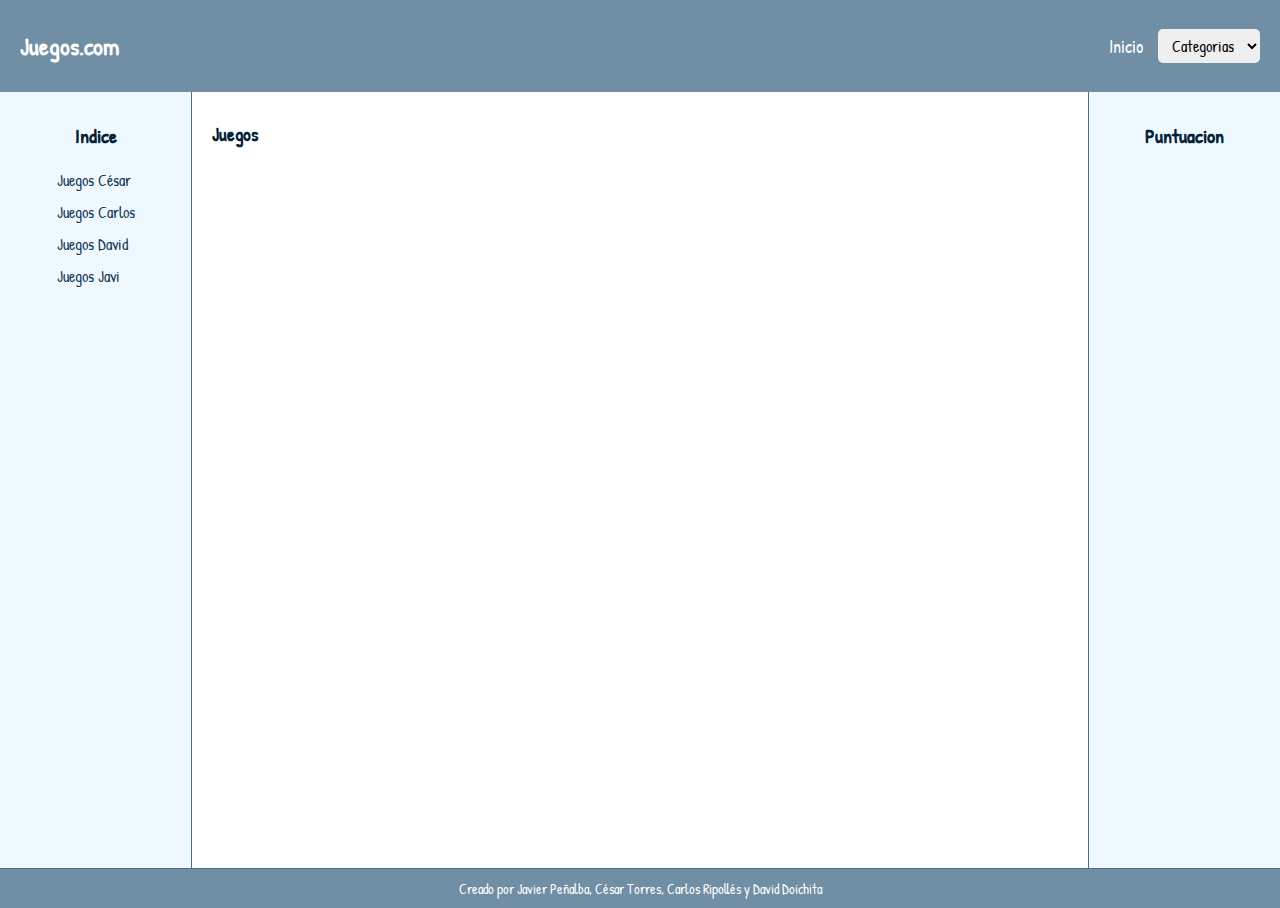
<file: index.html>
<!DOCTYPE html>
<html lang="en">

<head>
    <meta charset="UTF-8">
    <meta name="viewport" content="width=device-width, initial-scale=1.0">
    <title>Inicio</title>
    <link rel="preconnect" href="https://fonts.googleapis.com">
    <link rel="preconnect" href="https://fonts.gstatic.com" crossorigin>
    <link href="https://fonts.googleapis.com/css2?family=Patrick+Hand&display=swap" rel="stylesheet">
    <link rel="stylesheet" href="css/style.css">
</head>

<body>
    <header>
        <!-- Logo -->
        <h2>Juegos.com</h2>

        <!-- Navegacion -->
        <nav>
            <a href="#">Inicio</a>
            <select name="categorias" id="categorias">
                <option value="-1">Categorias</option>
            </select>
        </nav>
    </header>
    <main>
        <!-- Indice de la pagina -->
        <aside id="index">
            <div class="title">
                <h3>Indice</h3>
            </div>
            <div class="control">
                <ul>
                    <li>
                        <a href="juegosCesar.html">Juegos César</a>
                    </li>
                    <li>
                        <a href="juegosCarlos.html">Juegos Carlos</a>
                    </li>
                    <li>
                        <a href="juegosDavid.html">Juegos David</a>
                    </li>
                    <li>
                        <a href="juegosJavi01.html">Juegos Javi</a>
                    </li>
                </ul>
            </div>
        </aside>

        <!-- Seccion de los juegos -->
        <section id="games">
            <div class="title">
                <h3>Juegos</h3>
            </div>
            <!-- Zona de los juegos -->
            <div id="games-container">

            </div>
        </section>

        <!-- Puntuacion -->
        <aside id="score">
            <div class="title">
                <h3>Puntuacion</h3>
            </div>
            <div class="control">
                <ul>
                    
                </ul>
            </div>
        </aside>
    </main>
    <footer>
        <h4>Creado por Javier Peñalba, César Torres, Carlos Ripollés y David Doichita</h4>
    </footer>
</body>

</html>
</file>
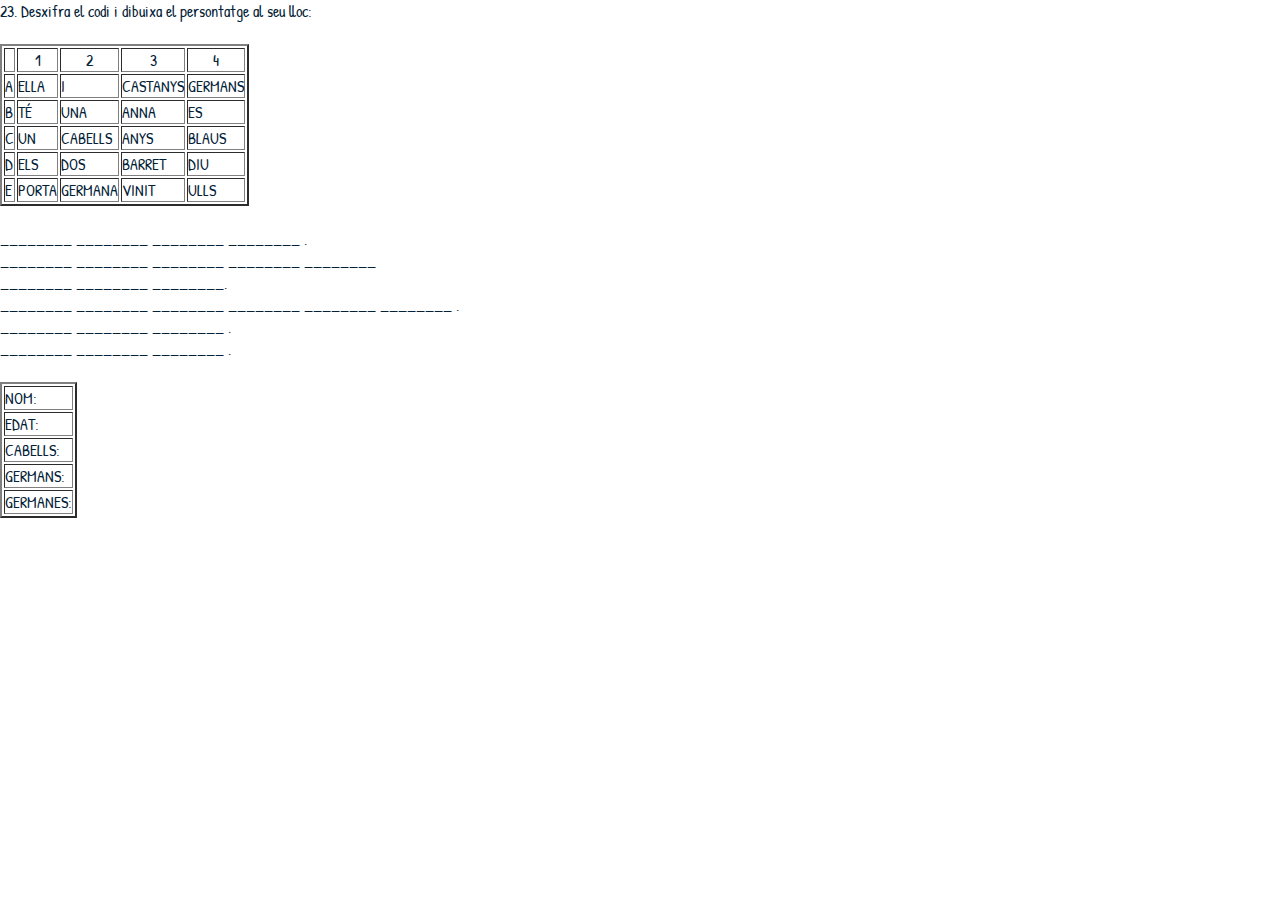
<file: carlosJuegos.html>
<!DOCTYPE html>
<html lang="en">

<head>
    <meta charset="UTF-8">
    <meta name="viewport" content="width=device-width, initial-scale=1.0">
    <link rel="preconnect" href="https://fonts.googleapis.com">
    <link rel="preconnect" href="https://fonts.gstatic.com" crossorigin>
    <link href="https://fonts.googleapis.com/css2?family=Patrick+Hand&display=swap" rel="stylesheet">
    <link rel="stylesheet" href="css/style.css">
</head>

<body>
    <p>23. Desxifra el codi i dibuixa el persontatge al seu lloc:</p>

    <br>
    <table border="2">
        <thead>
            <tr>
                <th></th>
                <th>1</th>
                <th>2</th>
                <th>3</th>
                <th>4</th>
            </tr>
        </thead>
        <thbody>
            <tr>
                <td>A</td>
                <td>ELLA</td>
                <td>I</td>
                <td>CASTANYS</td>
                <td>GERMANS</td>
            </tr>
            <tr>
                <td>B</td>
                <td>TÉ</td>
                <td>UNA</td>
                <td>ANNA</td>
                <td>ES</td>
            </tr>
            <tr>
                <td>C</td>
                <td>UN</td>
                <td>CABELLS</td>
                <td>ANYS</td>
                <td>BLAUS</td>
            </tr>
            <tr>
                <td>D</td>
                <td>ELS</td>
                <td>DOS</td>
                <td>BARRET</td>
                <td>DIU</td>
            </tr>
            <tr>
                <td>E</td>
                <td>PORTA</td>
                <td>GERMANA</td>
                <td>VINIT</td>
                <td>ULLS</td>
            </tr>
        </thbody>
    </table>

    <br>
    <ul>
        <li>________ ________ ________ ________ .</li>

        <li>________ ________ ________ ________ ________ <br>
            ________ ________ ________.</li>
            
        <li>________ ________ ________ ________ ________ ________ .</li>

        <li>________ ________ ________ .</li>

        <li>________ ________ ________ .</li>
    </ul>

    <br>

    <table border="2">
        <thbody>
            <tr>
                <td>NOM:</td>
            </tr>
            <tr>
                <td>EDAT:</td>
            </tr>
            <tr>
                <td>CABELLS:</td>
            </tr>
            <tr>
                <td>GERMANS:</td>
            </tr>
            <tr>
                <td>GERMANES:</td>
            </tr>
        </thbody>
    </table>
</body>
</html>
</file>
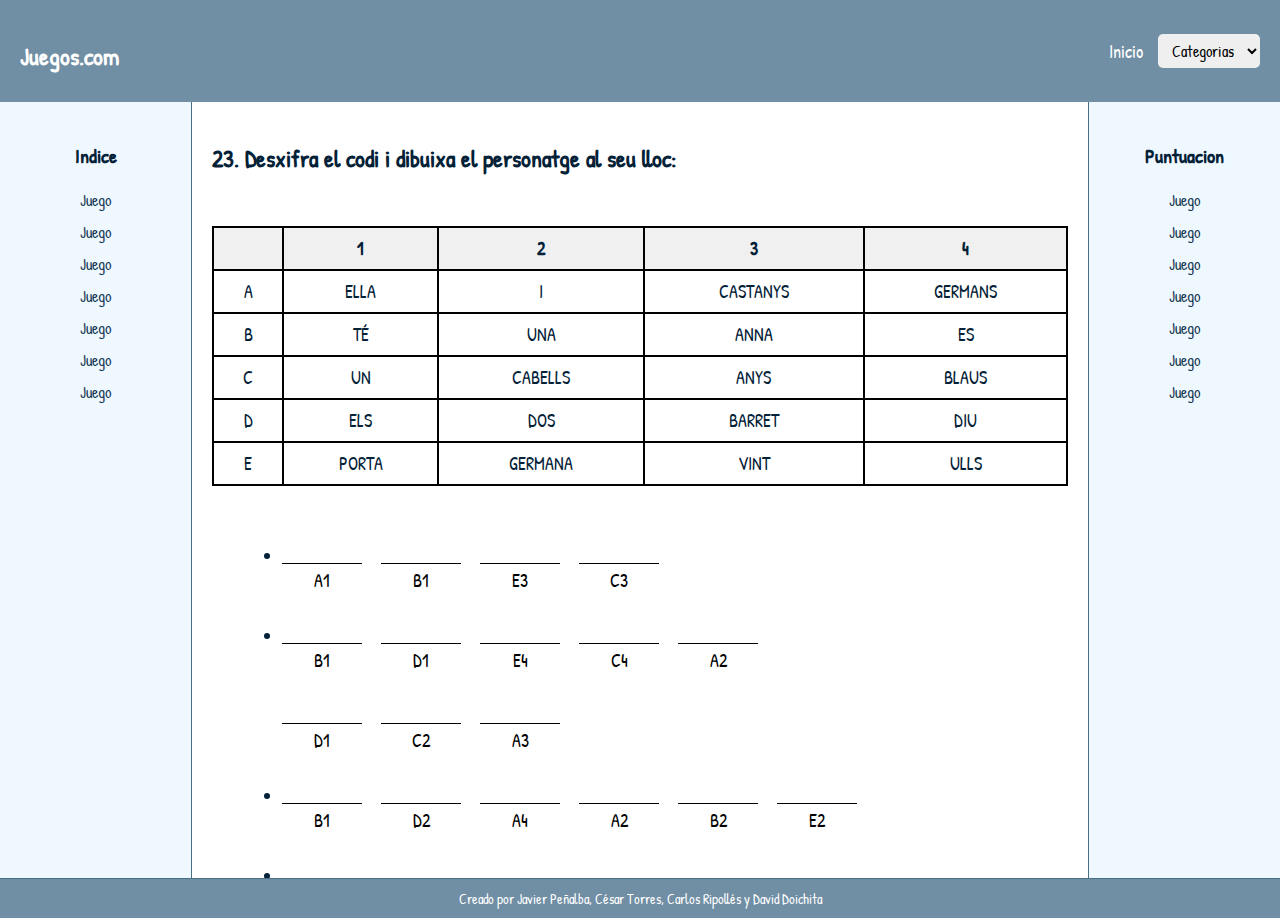
<file: juegosCarlos.html>
<!DOCTYPE html>
<html lang="en">

<head>
    <meta charset="UTF-8">
    <meta name="viewport" content="width=device-width, initial-scale=1.0">
    <title>Inicio</title>
    <link rel="preconnect" href="https://fonts.googleapis.com">
    <link rel="preconnect" href="https://fonts.gstatic.com" crossorigin>
    <link href="https://fonts.googleapis.com/css2?family=Patrick+Hand&display=swap" rel="stylesheet">
    <link rel="stylesheet" href="css/style.css">
    <link rel="stylesheet" href="css/styleCarlos.css">
</head>

<body>
    <header>
         <!-- Logo -->
         <h2>Juegos.com</h2>

         <!-- Navegacion -->
         <nav>
             <a href="#">Inicio</a>
             <select name="categorias" id="categorias">
                 <option value="-1">Categorias</option>
             </select>
         </nav>
     </header>
     <main>
         <!-- Indice de la pagina -->
         <aside id="index">
             <div class="title">
                 <h3>Indice</h3>
             </div>
             <div class="control">
                 <ul>
                     <li><a href="#">Juego </a></li>
                     <li><a href="#">Juego </a></li>
                     <li><a href="#">Juego </a></li>
                     <li><a href="#">Juego </a></li>
                     <li><a href="#">Juego </a></li>
                     <li><a href="#">Juego </a></li>
                     <li><a href="#">Juego </a></li>
                 </ul>
             </div>
         </aside>

        <!-- Seccion de los juegos -->
        <section id="games">
            <h2>23. Desxifra el codi i dibuixa el personatge al seu lloc:</h2>

            <br>
            
            <table class="tabla">
                <thead>
                    <tr>
                        <th></th>
                        <th>1</th>
                        <th>2</th>
                        <th>3</th>
                        <th>4</th>
                    </tr>
                </thead>
                <tbody>
                    <tr>
                        <td>A</td>
                        <td>ELLA</td>
                        <td>I</td>
                        <td>CASTANYS</td>
                        <td>GERMANS</td>
                    </tr>
                    <tr>
                        <td>B</td>
                        <td>TÉ</td>
                        <td>UNA</td>
                        <td>ANNA</td>
                        <td>ES</td>
                    </tr>
                    <tr>
                        <td>C</td>
                        <td>UN</td>
                        <td>CABELLS</td>
                        <td>ANYS</td>
                        <td>BLAUS</td>
                    </tr>
                    <tr>
                        <td>D</td>
                        <td>ELS</td>
                        <td>DOS</td>
                        <td>BARRET</td>
                        <td>DIU</td>
                    </tr>
                    <tr>
                        <td>E</td>
                        <td>PORTA</td>
                        <td>GERMANA</td>
                        <td>VINT</td>
                        <td>ULLS</td>
                    </tr>
                </tbody>
            </table>

            <br>

            <ul class="lineasCodigo">
                <li>
                    <div class="grupoLinea">
                        <input type="text" maxlength="8" class="inputLinea">
                        <span class="etiqueta">A1</span>
                    </div>
                    <div class="grupoLinea">
                        <input type="text" maxlength="8" class="inputLinea">
                        <span class="etiqueta">B1</span>
                    </div>
                    <div class="grupoLinea">
                        <input type="text" maxlength="8" class="inputLinea">
                        <span class="etiqueta">E3</span>
                    </div>
                    <div class="grupoLinea">
                        <input type="text" maxlength="8" class="inputLinea">
                        <span class="etiqueta">C3</span>
                    </div>
                </li>
                <li>
                    <div class="grupoLinea">
                        <input type="text" maxlength="8" class="inputLinea">
                        <span class="etiqueta">B1</span>
                    </div>
                    <div class="grupoLinea">
                        <input type="text" maxlength="8" class="inputLinea">
                        <span class="etiqueta">D1</span>
                    </div>
                    <div class="grupoLinea">
                        <input type="text" maxlength="8" class="inputLinea">
                        <span class="etiqueta">E4</span>
                    </div>
                    <div class="grupoLinea">
                        <input type="text" maxlength="8" class="inputLinea">
                        <span class="etiqueta">C4</span>
                    </div>
                    <div class="grupoLinea">
                        <input type="text" maxlength="8" class="inputLinea">
                        <span class="etiqueta">A2</span>
                    </div>
                    <br>
                    <div class="grupoLinea">
                        <input type="text" maxlength="8" class="inputLinea">
                        <span class="etiqueta">D1</span>
                    </div>
                    <div class="grupoLinea">
                        <input type="text" maxlength="8" class="inputLinea">
                        <span class="etiqueta">C2</span>
                    </div>
                    <div class="grupoLinea">
                        <input type="text" maxlength="8" class="inputLinea">
                        <span class="etiqueta">A3</span>
                    </div>
                </li>
                <li>
                    <div class="grupoLinea">
                        <input type="text" maxlength="8" class="inputLinea">
                        <span class="etiqueta">B1</span>
                    </div>
                    <div class="grupoLinea">
                        <input type="text" maxlength="8" class="inputLinea">
                        <span class="etiqueta">D2</span>
                    </div>
                    <div class="grupoLinea">
                        <input type="text" maxlength="8" class="inputLinea">
                        <span class="etiqueta">A4</span>
                    </div>
                    <div class="grupoLinea">
                        <input type="text" maxlength="8" class="inputLinea">
                        <span class="etiqueta">A2</span>
                    </div>
                    <div class="grupoLinea">
                        <input type="text" maxlength="8" class="inputLinea">
                        <span class="etiqueta">B2</span>
                    </div>
                    <div class="grupoLinea">
                        <input type="text" maxlength="8" class="inputLinea">
                        <span class="etiqueta">E2</span>
                    </div>
                </li>
                <li>
                    <div class="grupoLinea">
                        <input type="text" maxlength="8" class="inputLinea">
                        <span class="etiqueta">E1</span>
                    </div>
                    <div class="grupoLinea">
                        <input type="text" maxlength="8" class="inputLinea">
                        <span class="etiqueta">C1</span>
                    </div>
                    <div class="grupoLinea">
                        <input type="text" maxlength="8" class="inputLinea">
                        <span class="etiqueta">D3</span>
                    </div>
                </li>
                <li>
                    <div class="grupoLinea">
                        <input type="text" maxlength="8" class="inputLinea">
                        <span class="etiqueta">B4</span>
                    </div>
                    <div class="grupoLinea">
                        <input type="text" maxlength="8" class="inputLinea">
                        <span class="etiqueta">D4</span>
                    </div>
                    <div class="grupoLinea">
                        <input type="text" maxlength="8" class="inputLinea">
                        <span class="etiqueta">B3</span>
                    </div>
                </li>
            </ul>

            <br>
            
            <div class="caja">
                <table class="infoTabla">
                    <tbody>
                        <tr>
                            <td class="etiqueta2">NOM:</td>
                            <td><input type="text" maxlength="8" class="linea"></input></td>
                        </tr>
                        <tr>
                            <td class="etiqueta2">EDAT:</td>
                            <td><input type="text" maxlength="8" class="linea"></input></td>
                        </tr>
                        <tr>
                            <td class="etiqueta2">CABELLS:</td>
                            <td><input type="text" maxlength="8" class="linea"></input></td>
                        </tr>
                        <tr>
                            <td class="etiqueta2">GERMANS:</td>
                            <td><input type="text" maxlength="8" class="linea"></input></td>
                        </tr>
                        <tr>
                            <td class="etiqueta2">GERMANES:</td>
                            <td><input type="text" maxlength="8" class="linea"></input></td>
                        </tr>
                    </tbody>
                </table>
            </div>

            <br>
            <br>
            
            <h2>24. Observa:</h2>

            <br>

            <div class="imagenesAnimales">
                <div>
                    <img src="imgs/hamster.png" alt="Hàmster">
                    <p>Hàmster</p>
                </div>
                <div>
                    <img src="imgs/perro.png" alt="Gos">
                    <p>Gos</p>
                </div>
                <div>
                    <img src="imgs/conejo.png" alt="Conill">
                    <p>Conill</p>
                </div>
                <div>
                    <img src="imgs/gato.png" alt="Gat">
                    <p>Gat</p>
                </div>
                <div>
                    <img src="imgs/canario.png" alt="Canari">
                    <p>Canari</p>
                </div>
                <div>
                    <img src="imgs/tortuga.png" alt="Tortuga">
                    <p>Tortuga</p>
                </div>
                <div>
                    <img src="imgs/pez2.png" alt="Peix">
                    <p>Peix</p>
                </div>
                <div>
                    <img src="imgs/serpiente.png" alt="Serp">
                    <p>Serp</p>
                </div>
            </div>

            <br>
            
            <h2>25. Llegeix el que han contestat la Marta i en Miquel a la pregunta: “Quines mascotes tens?”</h2>
            
            <br>
            
            <div class="contenedorDialogo">
                <div class="dialogoCarta">
                    <h3>MIQUEL</h3>
                    <p>Tinc dos canaris, tres peixos, una tortuga.</p>
                </div>
                <div class="dialogoCarta">
                    <h3>MARTA</h3>
                    <p>Tinc un gos, un conill, dos hàmsters i dos peixos.</p>
                </div>
            </div>

            <br>
            
            <h2>Ara completa la taula:</h2>

            <br>

            <table class="tabla2">
                <thead>
                    <tr>
                        <th></th>
                        <th colspan="2">MIQUEL</th>
                        <th colspan="2">MARTA</th>
                    </tr>
                    <tr>
                        <th>Animals</th>
                        <th>Sí o No?</th>
                        <th>Quantitat</th>
                        <th>Sí o No?</th>
                        <th>Quantitat</th>
                    </tr>
                </thead>
                <tbody>
                    <tr>
                        <td>CANARI</td>
                        <td><input type="text" value="Sí" readonly class="inputLinea2"></td>
                        <td><input type="number" value="2" readonly class="inputLinea2"></td>
                        <td><input type="text" value="No" readonly class="inputLinea2"></td>
                        <td><input type="number" class="inputLinea2" min="0" max="9"></td>
                    </tr>
                    <tr>
                        <td>PEIX</td>
                        <td><input type="text" maxlength="2" class="inputLinea2"></td>
                        <td><input type="number" class="inputLinea2" min="0" max="9"></td>
                        <td><input type="text" maxlength="2" class="inputLinea2"></td>
                        <td><input type="number" class="inputLinea2" min="0" max="9"></td>
                    </tr>
                    <tr>
                        <td>HÀMSTER</td>
                        <td><input type="text" maxlength="2" class="inputLinea2"></td>
                        <td><input type="number" class="inputLinea2" min="0" max="9"></td>
                        <td><input type="text" maxlength="2" class="inputLinea2"></td>
                        <td><input type="number" class="inputLinea2" min="0" max="9"></td>
                    </tr>
                    <tr>
                        <td>TORTUGA</td>
                        <td><input type="text" maxlength="2" class="inputLinea2"></td>
                        <td><input type="number" class="inputLinea2" min="0" max="9"></td>
                        <td><input type="text" maxlength="2" class="inputLinea2"></td>
                        <td><input type="number" class="inputLinea2" min="0" max="9"></td>
                    </tr>
                    <tr>
                        <td>GOS</td>
                        <td><input type="text" maxlength="2" class="inputLinea2"></td>
                        <td><input type="number" class="inputLinea2" min="0" max="9"></td>
                        <td><input type="text" maxlength="2" class="inputLinea2"></td>
                        <td><input type="number" class="inputLinea2" min="0" max="9"></td>
                    </tr>
                    <tr>
                        <td>GAT</td>
                        <td><input type="text" maxlength="2" class="inputLinea2"></td>
                        <td><input type="number" class="inputLinea2" min="0" max="9"></td>
                        <td><input type="text" maxlength="2" class="inputLinea2"></td>
                        <td><input type="number" class="inputLinea2" min="0" max="9"></td>
                    </tr>
                    <tr>
                        <td>CONILL</td>
                        <td><input type="text" maxlength="2" class="inputLinea2"></td>
                        <td><input type="number" class="inputLinea2" min="0" max="9"></td>
                        <td><input type="text" maxlength="2" class="inputLinea2"></td>
                        <td><input type="number" class="inputLinea2" min="0" max="9"></td>
                    </tr>
                    <tr>
                        <td>SERP</td>
                        <td><input type="text" maxlength="2" class="inputLinea2"></td>
                        <td><input type="number" class="inputLinea2" min="0" max="9"></td>
                        <td><input type="text" maxlength="2" class="inputLinea2"></td>
                        <td><input type="number" class="inputLinea2" min="0" max="9"></td>
                    </tr>
                </tbody>
            </table>

            <br>
            <br>

            <h2>26. Encercla deu paraules relacionades amb la família i les mascotes:</h2>

            <br>

            <div class="cuadroPalabras">
                <span>ESTOIG</span>
                <span>VERD</span>
                <span>COSINA</span>
                <span>TISORES</span>
                <span>TAULA</span>
                <span>HÀMSTER</span>
                <span>LLAPIS</span>
                <span>COSÍ</span>
                <span>PARE</span>
                <span>GERMANA</span>
                <span>TIA</span>
                <span>BLANC</span>
                <span>CADIRA</span>
                <span>MARE</span>
                <span>LLIBRE</span>
                <span>PAPERERA</span>
                <span>GOS</span>
                <span>VERMELL</span>
                <span>GAT</span>
                <span>ONCLE</span>
            </div>
            
            <br>
            <br>

            <h2>27. Ordena aquestes paraules i forma frases:</h2>
            <ol class="listaFrases">
                <li>
                    tens? germans Quants 
                    <td><input type="text" class="inputFrase"></td>
                </li>
                <li>
                    germmà una Tinc u germana. un 
                    <td><input type="text" class="inputFrase"></td>
                </li>
                <li>
                    pare meu es Joel. diu El 
                    <td><input type="text" class="inputFrase"></td>
                </li>
                <li>
                    i Tinc gats. tres una tortuga 
                    <td><input type="text" class="inputFrase"></td>
                </li>
                <li>
                    tinc germans. No 
                    <td><input type="text" class="inputFrase"></td>
                </li>
                <li>
                    tres Tinc oncles. ties tres i 
                    <td><input type="text" class="inputFrase"></td>
                </li>
                <li>
                    cosins Quants tens? 
                    <td><input type="text" class="inputFrase"></td>
                </li>
                <li>
                    tinc No germanes. 
                    <td><input type="text" class="inputFrase"></td>
                </li>
            </ol>

            <br>


            <h2>28. Busca el nom de vuit animals a la sopa de lletres:</h2>

            <br>

            <div class="sopaLetras">
                <div class="sopaLetras2">
                    <span>H</span><span>A</span><span>M</span><span>S</span><span>T</span><span>E</span><span>R</span>
                    <span>A</span><span>B</span><span>C</span><span>G</span><span>O</span><span>S</span><span>C</span>
                    <span>P</span><span>I</span><span>R</span><span>A</span><span>R</span><span>C</span><span>A</span>
                    <span>E</span><span>R</span><span>S</span><span>T</span><span>T</span><span>O</span><span>N</span>
                    <span>I</span><span>N</span><span>E</span><span>V</span><span>U</span><span>N</span><span>A</span>
                    <span>X</span><span>S</span><span>R</span><span>D</span><span>G</span><span>I</span><span>R</span>
                    <span>C</span><span>A</span><span>P</span><span>C</span><span>A</span><span>L</span><span>I</span>
                    <span>I</span><span>N</span><span>M</span><span>L</span><span>K</span><span>L</span><span>J</span>
                </div>
                <ul class="listaAnimales">
                    <li><input type="text" placeholder="Animal 1" class="inputAnimal"></li>
                    <li><input type="text" placeholder="Animal 2" class="inputAnimal"></li>
                    <li><input type="text" placeholder="Animal 3" class="inputAnimal"></li>
                    <li><input type="text" placeholder="Animal 4" class="inputAnimal"></li>
                    <li><input type="text" placeholder="Animal 5" class="inputAnimal"></li>
                    <li><input type="text" placeholder="Animal 6" class="inputAnimal"></li>
                    <li><input type="text" placeholder="Animal 7" class="inputAnimal"></li>
                    <li><input type="text" placeholder="Animal 8" class="inputAnimal"></li>
                </ul>
            </div>

            <br>
            <br>

            <h2>29. Escriu una frase amb els animals que surten a l’exercici anterior:</h2>

            <br>
            <br>

            <ul class="listaFrases2">
                <li><input type="text" class="inputFrase2"></li>
                <li><input type="text" class="inputFrase2"></li>
                <li><input type="text" class="inputFrase2"></li>
                <li><input type="text" class="inputFrase2"></li>
                <li><input type="text" class="inputFrase2"></li>
                <li><input type="text" class="inputFrase2"></li>
                <li><input type="text" class="inputFrase2"></li>
                <li><input type="text" class="inputFrase2"></li>
            </ul>

            <br>
            <br>

            <h2>30. Digues quina és la mascota que t’agradaria tenir i per què. Fes-ne un dibuix:</h2>
            
            <br>
            
            <input type="text" class="inputMascota">
            <input type="text" class="inputMascota">
            <input type="text" class="inputMascota">

            <br>
            <br>

            <div class="dibujoCuadro"></div>

            <br>
        </section>
         <!-- Puntuacion -->
         <aside id="score">
            <div class="title">
                <h3>Puntuacion</h3>
            </div>
            <div class="control">
                <ul>
                    <li><a href="#">Juego </a></li>
                    <li><a href="#">Juego </a></li>
                    <li><a href="#">Juego </a></li>
                    <li><a href="#">Juego </a></li>
                    <li><a href="#">Juego </a></li>
                    <li><a href="#">Juego </a></li>
                    <li><a href="#">Juego </a></li>
                </ul>
            </div>
        </aside>
    </main>
    <footer>
        <h4>Creado por Javier Peñalba, César Torres, Carlos Ripollés y David Doichita</h4>
    </footer>
</body>
</html>
</file>
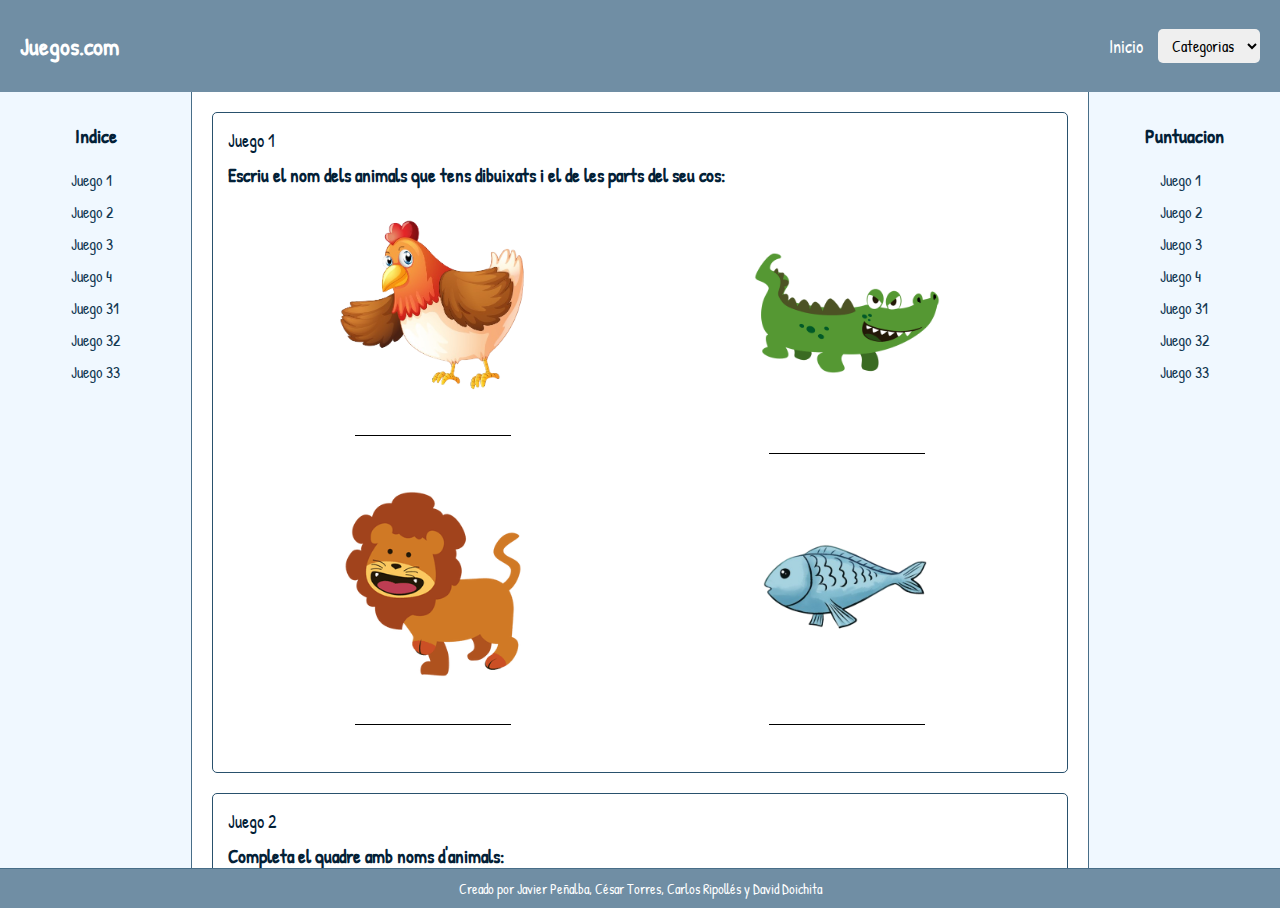
<file: juegosCesar.html>
<!DOCTYPE html>
<html lang="en">

<head>
    <meta charset="UTF-8">
    <meta name="viewport" content="width=device-width, initial-scale=1.0">
    <title>Inicio</title>
    <link rel="preconnect" href="https://fonts.googleapis.com">
    <link rel="preconnect" href="https://fonts.gstatic.com" crossorigin>
    <link href="https://fonts.googleapis.com/css2?family=Patrick+Hand&display=swap" rel="stylesheet">
    <link rel="stylesheet" href="css/style.css">
    <link rel="stylesheet" href="css/styleCesar.css">
</head>

<body>
    <header>
        <!-- Logo -->
        <h2>Juegos.com</h2>

        <!-- Navegacion -->
        <nav>
            <a href="#">Inicio</a>
            <select name="categorias" id="categorias">
                <option value="-1">Categorias</option>
            </select>
        </nav>
    </header>
    <main>
        <!-- Indice de la pagina -->
        <aside id="index">
            <div class="title">
                <h3>Indice</h3>
            </div>
            <div class="control">
                <ul>
                    <li><a href="#game1">Juego 1</a></li>
                    <li><a href="#game2">Juego 2</a></li>
                    <li><a href="#game3">Juego 3</a></li>
                    <li><a href="#game4">Juego 4</a></li>
                    <li><a href="#game31">Juego 31</a></li>
                    <li><a href="#game32">Juego 32</a></li>
                    <li><a href="#game33">Juego 33</a></li>
                </ul>
            </div>
        </aside>

        <!-- Seccion de los juegos -->
        <section id="games">
            <!-- Zona de los juegos -->
            <div id="games-container">
                <!-- Ejercicio 1 -->
                <div id="game1">
                    <h4>Juego 1</h4>
                    <h3>Escriu el nom dels animals que tens dibuixats i el de les parts del seu cos:</h3>
                    <div class="imagenesAnimales">
                        <div>
                            <img src="imgs/gallina.png" alt="Gallina"> <input type="text" id="gallina">
                        </div>
                        <div>
                            <img src="imgs/cocodrilo.png" alt="cocodrilo"> <input type="text" id="cocodrilo">
                        </div>
                        <div>
                            <img src="imgs/leon.png" alt="leon"> <input type="text" id="leon">
                        </div>
                        <div>
                            <img src="imgs/pez.png" alt="pez"> <input type="text" id="pez">
                        </div>
                    </div>
                    <br>
                </div>

                <!-- Ejercicio 2 -->
                <div id="game2">
                    <h4>Juego 2</h4>
                    <h3>Completa el quadre amb noms d'animals:</h3>
                    <table>
                        <thead>
                            <tr>
                                <th>Mamífers</th>
                                <th>Rèptils</th>
                                <th>Peixos</th>
                                <th>Aus</th>
                            </tr>
                        </thead>
                        <tbody>
                            <tr>
                                <td><input type="text" id="mamifers"></td>
                                <td><input type="text" id="reptils"></td>
                                <td><input type="text" id="peixos"></td>
                                <td><input type="text" id="aus"></td>
                            </tr>
                            <tr>
                                <td><input type="text" id="mamifers"></td>
                                <td><input type="text" id="reptils"></td>
                                <td><input type="text" id="peixos"></td>
                                <td><input type="text" id="aus"></td>
                            </tr>
                            <tr>
                                <td><input type="text" id="mamifers"></td>
                                <td><input type="text" id="reptils"></td>
                                <td><input type="text" id="peixos"></td>
                                <td><input type="text" id="aus"></td>
                            </tr>
                            <tr>
                                <td><input type="text" id="mamifers"></td>
                                <td><input type="text" id="reptils"></td>
                                <td><input type="text" id="peixos"></td>
                                <td><input type="text" id="aus"></td>
                            </tr>
                        </tbody>
                    </table>
                    <br>

                </div>

                <!-- Ejercicio 3 -->
                <div id="game3">
                    <h4>Juego 3</h4>
                    <h3>Escolta el teu professor o professora. Posa el número corresponent a cada dibuix:</h3>
                    <div class="imagenesAnimales2">
                        <div>
                            <img src="imgs/conejo.png" alt="Conill">
                            <input type="text">
                        </div>
                        <div>
                            <img src="imgs/tigre.png" alt="Tigre">
                            <input type="text">
                        </div>
                        <div>
                            <img src="imgs/oso.png" alt="Ós">
                            <input type="text">
                        </div>
                    </div>
                    <br>

                </div>

                <!-- Ejercicio 4 -->
                <div id="game4">
                    <h4>Juego 4</h4>
                    <h3>Llegeix el text i contesta les preguntes:</h3>
                    <p>Els goril-les són animals mamifers que vien a la selva africana. No són violents ni ataquen altres animals. Són basicament herbívors; mengen herbes, plantes i fruites.
                        Els goril-les no viuen als arbres perquè són uns animals molt grossos, però el que sí que fan és enfilar-s'hi i saltar de l'un a l'altre. No poden nedar. Tenen el cos cobert de pèl i quan són petits mamen llet de la mare.
                        Poden viure molts anys; alguns arriben fins als 40 .</p>

                    <ol>
                        <li>
                            Els goril·les viuen a l'Índia?
                            <td><input type="text" id="preguntaGorila1"></td>
                        </li>
                        <li>
                            Els goril·les mengen carn? 
                            <td><input type="text" id="preguntaGorila2"></td>
                        </li>
                        <li>
                            Els goril·les viuen als arbres? 
                            <td><input type="text" id="preguntaGorila3"></td>
                        </li>
                        <li>
                            Poden nedar? 
                            <td><input type="text" id="preguntaGorila4"></td>
                        </li>
                        <li>
                            Què fan quan són petits? 
                            <td><input type="text" id="preguntaGorila5"></td>
                        </li>
                        <li>
                            Els goril·les ataquen altres animals? 
                            <td><input type="text" id="preguntaGorila6"></td>
                        </li>
                        <li>
                            Quants anys poden arribar a viure els goril·les? 
                            <td><input type="text" id="preguntaGorila7"></td>
                        </li>
                        <li>
                            Com tenen el cos?
                            <td><input type="text" id="preguntaGorila8"></td>
                        </li>
                    </ol>
                    <br>

                </div>

                <!-- Ejercicio 31 -->
                <div id="game31">
                    <h4>Juego 31</h4>
                    <h3>Compta i completa les taules:</h3>
                    <div class="figura">
                        <img src="imgs/ejer31.png" alt="figura">
                    </div>
                    <table>
                        <thead>
                            <tr>
                                <th>Caps</th>
                                <th>Cossos</th>
                                <th>Ulls</th>
                                <th>Nassos</th>
                                <th>Oreilles</th>
                                <th>Mans</th>
                                <th>Peus</th>
                                <th>Potes</th>
                            </tr>
                        </thead>
                        <tbody>
                            <tr>
                                <td><input type="number" id="caps"></td>
                                <td><input type="number" id="cossos"></td>
                                <td><input type="number" id="ulls"></td>
                                <td><input type="number" id="nassos"></td>
                                <td><input type="number" id="oreilles"></td>
                                <td><input type="number" id="mans"></td>
                                <td><input type="number" id="peus"></td>
                                <td><input type="number" id="potes"></td>
                            </tr>
                            
                        </tbody>
                    </table>
                    <br>

                </div>

                <!-- Ejercicio 32 -->
                <div id="game32">
                    <h4>Juego 32</h4>
                    <h3>Pinta el dibuix anterior i fes la descripció d'aquest animal imaginari:</h3>
                    <p>Aquest animal es diu <input type="text" id="nombreAnimal"> <br> Té <input type="text" id="numeroCaps"> caps</p>
                    <p><input type="text" id="descripcio"></p>
                    
                </div>

                <!-- Ejercicio 33 -->
                <div id="game33">
                    <h4>Juego 33</h4>
                    <h3>Llegeix:</h3>
                    <p>A casa som 8 persones.
                        El meu pare es diu Antoni. Té 51 anys i és paleta.
                        La meva mare es diu Pilar. Té 49 anys i treballa en una libreria.
                        Som 5 germans: la Sara, la Maria, en Pol, la Tania i jo.
                        La Sara és la més gran, té 24 anys i treballa en una fleca. Després ve la Maria que té 22 anys i treballa en una perruqueria. Tot seguit ve en Pol que te 20 anys i estudia periodisme a Barcelona. La Tania té 17 anys i fa segon de batxillerat.
                        Finalment vinc jo, que sóc el més petit. Em dic Pau, tinc 15 anys i estudio quart d'E.S.O.
                        Els meus avis paterns també viuen a casa. Es diuen Jaume i Neus, i tots dos tenen 73 anys.</p>
                    <h4>- Ara explica com és la teva família:</h4>
                    <p>A casa vivim <input type="text" id="juego33-1"> <br> El meu pare <input type="text" id="juego33-2"> <br> <input type="text" id="juego33-3"> <br> <input type="text" id="juego33-4"> <p>
                </div>
            </div>
            <br>

        </section>

        <!-- Puntuacion -->
        <aside id="score">
            <div class="title">
                <h3>Puntuacion</h3>
            </div>
            <div class="control">
                <ul>
                    <li><a href="#game1">Juego 1</a></li>
                    <li><a href="#game2">Juego 2</a></li>
                    <li><a href="#game3">Juego 3</a></li>
                    <li><a href="#game4">Juego 4</a></li>
                    <li><a href="#game31">Juego 31</a></li>
                    <li><a href="#game32">Juego 32</a></li>
                    <li><a href="#game33">Juego 33</a></li>
                </ul>
            </div>
        </aside>
    </main>
    <footer>
        <h4>Creado por Javier Peñalba, César Torres, Carlos Ripollés y David Doichita</h4>
    </footer>
</body>

</html>
</file>
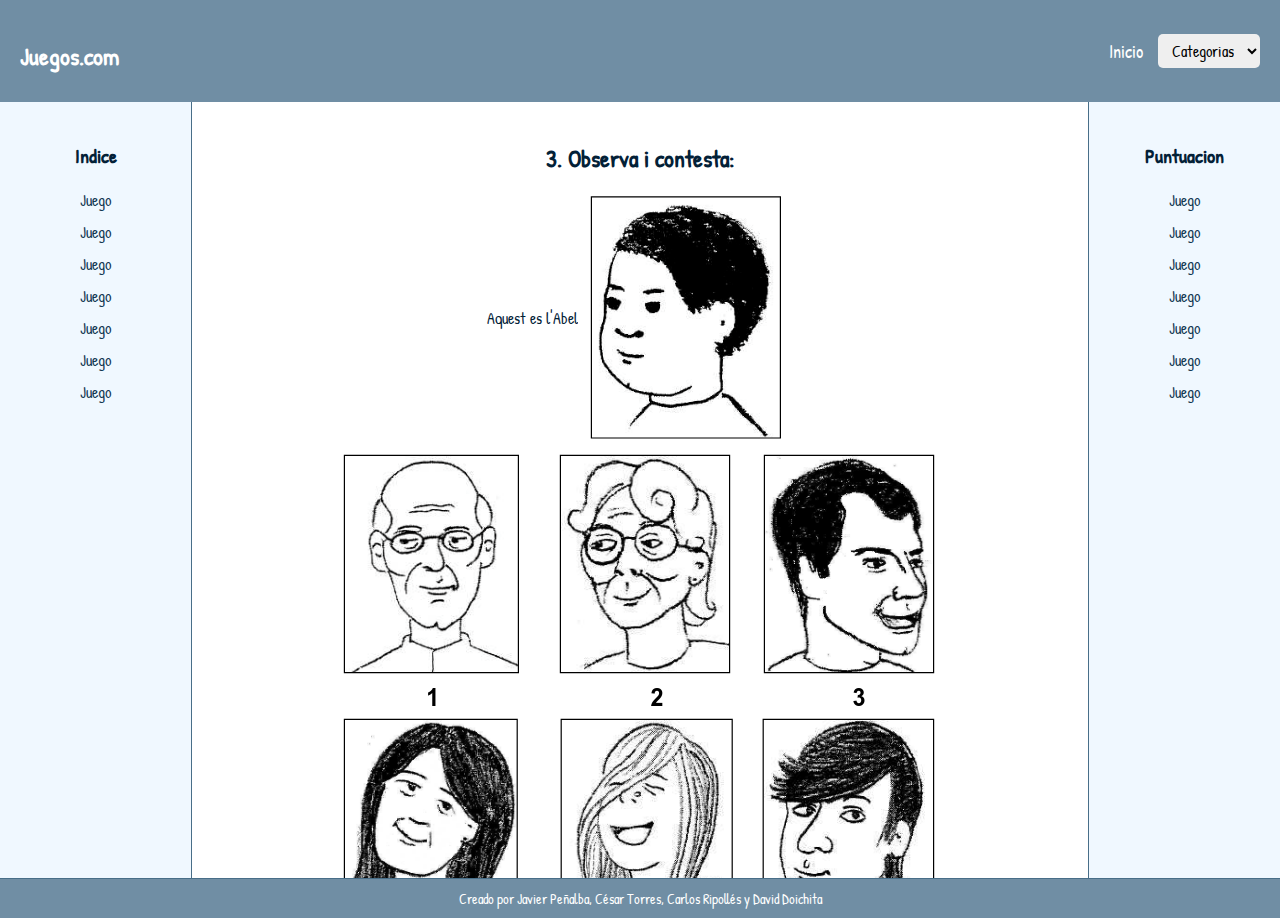
<file: juegosDavid.html>
<!DOCTYPE html>
<html lang="en">

<head>
    <meta charset="UTF-8">
    <meta name="viewport" content="width=device-width, initial-scale=1.0">
    <title>Inicio</title>
    <link rel="preconnect" href="https://fonts.googleapis.com">
    <link rel="preconnect" href="https://fonts.gstatic.com" crossorigin>
    <link href="https://fonts.googleapis.com/css2?family=Patrick+Hand&display=swap" rel="stylesheet">
    <link rel="stylesheet" href="css/style.css">
    <link rel="stylesheet" href="css/styleDavid.css">
</head>

<body>
    <header>
        <!-- Logo -->
        <h2>Juegos.com</h2>

        <!-- Navegacion -->
        <nav>
            <a href="#">Inicio</a>
            <select name="categorias" id="categorias">
                <option value="-1">Categorias</option>
            </select>
        </nav>
    </header>
    <main>
        <!-- Indice de la pagina -->
        <aside id="index">
            <div class="title">
                <h3>Indice</h3>
            </div>
            <div class="control">
                <ul>
                    <li><a href="#">Juego </a></li>
                    <li><a href="#">Juego </a></li>
                    <li><a href="#">Juego </a></li>
                    <li><a href="#">Juego </a></li>
                    <li><a href="#">Juego </a></li>
                    <li><a href="#">Juego </a></li>
                    <li><a href="#">Juego </a></li>
                </ul>
            </div>
        </aside>

        <!-- Seccion de los juegos -->
        <section id="games">
            <div class="ejercicio">
                <h2>3. Observa i contesta:</h2>
                <div id="abel">
                    <p>Aquest es l'Abel</p>
                    <img src="imgs/abel.png" alt="abel">
                </div>
                <img src="imgs/familiaAbel.png" alt="familiaAbel">
                <div class="inputs">
                    <ul>
                        <li>
                            <p>Dibuix 1. Es l'avi o l'avia de l'Abel?</p>
                            <input type="text">
                        </li>
                        <li>
                            <p>Dibuix 2. Es l'avia o la mare de l'Abel?</p>
                            <input type="text">
                        </li>
                        <li>
                            <p>Dibuix 3. Es el germa o el pare de l'Abel?</p>
                            <input type="text">
                        </li>
                        <li>
                            <p>Dibuix 4. Es la mare o la germana de l'Abel?</p>
                            <input type="text">
                        </li>
                        <li>
                            <p>Dibuix 5. Es el germa o la germana de l'Abel?</p>
                            <input type="text">
                        </li>
                        <li>
                            <p>Dibuix 6. Es el pare o el germa de l'Abel?</p>
                            <input type="text">
                        </li>
                    </ul>
                </div>
            </div>
            <div class="ejercicio">
                <h2>4. Observa i completa:</h2>
                <img src="imgs/arbolAbel.png" alt="arbolAbel">
                <div class="inputs">
                    <p>Jo em dic <input type="text"> El meu pare es diu <input type="text"> i la meva mare <input
                            type="text"></p>
                    <p>Tinc <input type="text"> germa i <input type="text"> germana. Es diuen <input type="text"> i
                        <input type="text">
                    </p>
                    <p>Els meus avis i avies es diuen <input type="text"> <input type="text"> <input type="text"> <input
                            type="text"></p>
                </div>
            </div>
            <div class="ejercicio">
                <h2>5. Apren:</h2>
                <img src="imgs/aprenFamilia.png" alt="aprenFamilia">
            </div>
            <div class="ejercicio">
                <h2>6. Observa:</h2>
                <img src="imgs/observaAbel.png" alt="observaAbel">
            </div>
            <div class="ejercicio">
                <h2>7. Respon aquestes preguntes:</h2>
                <div class="inputs">
                    <ul>
                        <li>
                            <p>Quants oncles tens?</p>
                            <input type="text">
                        </li>
                        <li>
                            <p>Quantes ties tens?</p>
                            <input type="text">
                        </li>
                        <li>
                            <p>Quants cosins tens?</p>
                            <input type="text">
                        </li>
                        <li>
                            <p>Quantes cosines tens?</p>
                            <input type="text">
                        </li>
                    </ul>
                </div>
            </div>
            <div class="ejercicio">
                <h2>8. Completa amb:</h2>
                <img src="imgs/completaAmb1.png" alt="completaAmb1">
                <div class="inputs">
                    <ul>
                        <li>
                            <p>1. Aquesta es la meva mare</p>
                        </li>
                        <li>
                            <p>2. Aquesta es la meva</p>
                            <input type="text">
                        </li>
                        <li>
                            <p>3. Aquest es el meu</p>
                            <input type="text">
                        </li>
                        <li>
                            <p>4. Aquest es el meu</p>
                            <input type="text">
                        </li>
                    </ul>
                </div>
                <img src="imgs/completaAmb2.png" alt="completaAmb2">
                <div class="inputs">
                    <ul>
                        <li>
                            <p>5. Aquest es el meu</p>
                            <input type="text">
                        </li>
                        <li>
                            <p>6. Aquest es la meva</p>
                            <input type="text">
                        </li>
                        <li>
                            <p>7. Aquest es el meu</p>
                            <input type="text">
                        </li>
                        <li>
                            <p>8. Aquesta es la meva</p>
                            <input type="text">
                        </li>
                    </ul>
                </div>
            </div>
            <div class="ejercicio">
                <h2>9. Mots encreauts</h2>
                <img src="imgs/sopaletrasdavidFamilia.png" alt="sopaletrasdavidFamilia">
            </div>
            <div class="ejercicio">
                <h2>10. Fes l'arbe de la teva familia. Posa-hi els noms:</h2>
                <input type="file">
                <h2>Ara completa</h2>
                <div class="inputs">
                    <ul>
                        <li>
                            <p>En <input type="text"> es el meu pare</p>
                        </li>
                        <li>
                            <p>La <input type="text"> es la meva mare</p>
                        </li>
                        <li>
                            <input type="text" style="width: 100%;">
                        </li>
                        <li>
                            <input type="text" style="width: 100%;">
                        </li>
                        <li>
                            <input type="text" style="width: 100%;">
                        </li>
                        <li>
                            <input type="text" style="width: 100%;">
                        </li>
                    </ul>
                </div>
            </div>
            <div class="ejercicio">
                <h2>11. Classifica</h2>
                <img src="imgs/classificaFamilia.png" alt="classificaFamilia">
                <table>
                    <tr>
                        <td>EL/L'</td>
                        <td>LA/L'</td>
                    </tr>
                    <tr>
                        <td><textarea name="ell" id="ell" rows="20"></textarea></td>
                        <td><textarea name="lal" id="lal" rows="20"></textarea></td>
                    </tr>
                </table>
            </div>
            <div class="ejercicio">
                <h2>12. Completa:</h2>
                <table>
                    <tr>
                        <td>SINGULAR</td>
                        <td>PLURAL</td>
                    </tr>
                    <tr>
                        <td class="completa">
                            <p>cosi</p>
                            <input type="text">
                            <p>avi</p>
                            <input type="text">
                            <br>
                            <input type="text">
                            <p>germa</p>
                            <p>fill</p>
                            <input type="text">
                        </td>
                        <td class="completa">
                            <p>cosins</p>
                            <p>cosines</p>
                            <input type="text">
                            <p>avies</p>
                            <p>germanes</p>
                            <input type="text">
                            <br>
                            <input type="text">
                            <p>filles</p>
                        </td>
                    </tr>
                </table>
            </div>
            <div class="ejercicio">
                <h2>13. Llegeix i copia:</h2>
                <div class="inputs">
                    <ul>
                        <li>
                            <p>La germana del meu pare es la meva <u>tia</u></p>
                        </li>
                        <li>
                            <p>El germa del meu pare es el meu <u>oncle</u></p>
                        </li>
                        <li>
                            <p>Els germans de la meva mare son els meus <u>oncles</u></p>
                        </li>
                        <li>
                            <p>Les germanes de la meva mare son las meves <u>ties</u></p>
                        </li>
                        <li>
                            <input type="text" style="width: 100%;">
                        </li>
                        <li>
                            <input type="text" style="width: 100%;">
                        </li>
                        <li>
                            <input type="text" style="width: 100%;">
                        </li>
                        <li>
                            <input type="text" style="width: 100%;">
                        </li>
                    </ul>
                </div>
            </div>
            <div class="ejercicio">
                <h2>14. Completa amb:</h2>
                <img src="imgs/completaAmbMeuMevaMeusMeves.png" alt="completaAmbMeuMevaMeusMeves">
                <div class="inputs">
                    <ul>
                        <li>
                            <p>El <input type="text"> germa</p>
                        </li>
                        <li>
                            <p>Les <input type="text"> ties</p>
                        </li>
                        <li>
                            <p>La <input type="text"> avia</p>
                        </li>
                        <li>
                            <p>La <input type="text"> germana</p>
                        </li>
                        <li>
                            <p>El <input type="text"> cosi</p>
                        </li>
                        <li>
                            <p>Les <input type="text"> germanes</p>
                        </li>
                        <li>
                            <p>Els <input type="text"> cosins</p>
                        </li>
                        <li>
                            <p>La <input type="text"> mare</p>
                        </li>
                        <li>
                            <p>El <input type="text"> pare</p>
                        </li>
                        <li>
                            <p>El <input type="text"> oncle</p>
                        </li>
                        <li>

                            <p>La <input type="text"> tia</p>
                        </li>
                        <li>
                            <p>Els <input type="text"> germans</p>
                        </li>
                    </ul>
                </div>
            </div>
        </section>
        <!-- Puntuacion -->
        <aside id="score">
            <div class="title">
                <h3>Puntuacion</h3>
            </div>
            <div class="control">
                <ul>
                    <li><a href="#">Juego </a></li>
                    <li><a href="#">Juego </a></li>
                    <li><a href="#">Juego </a></li>
                    <li><a href="#">Juego </a></li>
                    <li><a href="#">Juego </a></li>
                    <li><a href="#">Juego </a></li>
                    <li><a href="#">Juego </a></li>
                </ul>
            </div>
        </aside>
    </main>
    <footer>
        <h4>Creado por Javier Peñalba, César Torres, Carlos Ripollés y David Doichita</h4>
    </footer>
</body>

</html>
</file>
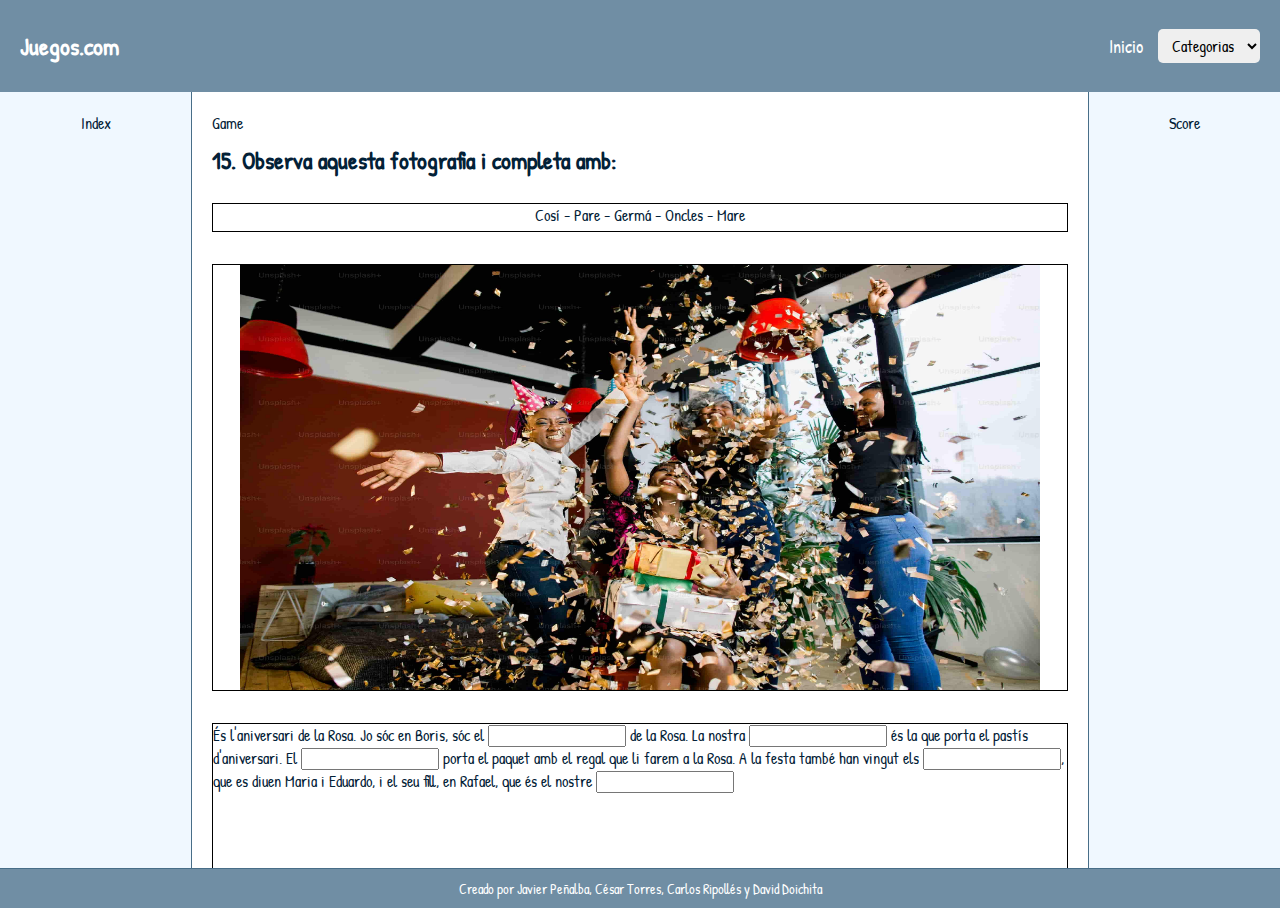
<file: juegosJavi01.html>
<!DOCTYPE html>
<html lang="en">

<head>
    <meta charset="UTF-8">
    <meta name="viewport" content="width=device-width, initial-scale=1.0">
    <title>Inicio</title>
    <link rel="preconnect" href="https://fonts.googleapis.com">
    <link rel="preconnect" href="https://fonts.gstatic.com" crossorigin>
    <link href="https://fonts.googleapis.com/css2?family=Patrick+Hand&display=swap" rel="stylesheet">
    <link rel="stylesheet" href="css/style.css">
    <link rel="stylesheet" href="css/styleJavi.css">
</head>

<body>
    <header>
        <!-- Logo -->
        <h2>Juegos.com</h2>

        <!-- Navegacion -->
        <nav>
            <a href="#">Inicio</a>
            <select name="categorias" id="categorias">
                <option value="-1">Categorias</option>
            </select>
        </nav>
    </header>
    <main>
        <!-- Indice de la pagina -->
        <aside id="index">
            <p>Index</p>
        </aside>

        <!-- Seccion de los juegos -->
        <section id="games">
            <p>Game</p>

            <div id="contenedorJuegosJavi15">
                <h2>
                    15. Observa aquesta fotografia i completa amb:
                </h2>
                <div class="filas">
                    <p>Cosí - Pare - Germá - Oncles - Mare</p>
                </div>
                <div class="filas">
                    <img id="imagenCumpleaños" src="imgs/cumpleaños.jpg" alt="imagen de un cumpleaños"
                        title="imagen del cumpleaños">
                </div>
                <div class="filas">
                    <p>És l'aniversari de la Rosa.
                        Jo sóc en Boris, sóc el <input> de la Rosa.
                        La nostra <input> és la que porta el pastís d'aniversari.
                        El <input> porta el paquet amb el regal que li farem a la Rosa.
                        A la festa també han vingut els <input>, que es diuen Maria i Eduardo, i el
                        seu fill, en Rafael, que és el nostre <input>
                    </p>
                </div>
            </div>


            <div id="contenedorJuegosJavi16">
                <h2>16. Separa les paraules i copia-les correctament:</h2>
                <div class="filas">
                    <ul>
                        <li>El/meu/germà/es/diu/Mohamed. -> El meu <input></li>
                        <li>LamevamareesdiuAnna. -> El meu <input></li>
                        <li>ElmeupareesdiuPare. -> El meu <input></li>
                        <li>LamevagermanaesdiuFàtima. -> El meu <input></li>
                        <li>ElmeucosíesdiuJoan. -> El meu <input></li>
                    </ul>
                </div>
            </div>

            <div>
                <h2>17. Recroda i aprén:</h2>
                <div class="filas">
                    <div id="gridColumnasJuego">
                        <ul>
                            <li>1. U</li>
                            <li>2. Dos</li>
                            <li>Tres</li>
                            <li>Quatre</li>
                            <li>Cinc</li>
                            <li>Sis</li>
                            <li>Set</li>
                            <li>Vuit</li>
                        </ul>

                        <ul>
                            <li>9. Nou</li>
                            <li>10. Deu</li>
                            <li>11. Onze</li>
                            <li>12. Dotze</li>
                            <li>13. Tretze</li>
                            <li>14. Catorze</li>
                            <li>15. Quinze</li>
                            <li>16. Setze</li>
                        </ul>

                        <ul>
                            <li>17. Disset</li>
                            <li>18. Divuit</li>
                            <li>19. Dinou</li>
                            <li>20. Vint</li>
                            <li>21. Vint-i-un</li>
                            <li>22. Vint-i-dos</li>
                            <li>23. Vint-i-tres</li>
                            <li>24. Vint-i-quatre</li>
                        </ul>

                        <ul>
                            <li>30. Trenta</li>
                            <li>40. Quaranta</li>
                            <li>50. Cinquanta</li>
                            <li>60. Seixanta</li>
                            <li>70. Setanta</li>
                            <li>80. Vuitanta</li>
                            <li>90. Noranta</li>
                            <li>100. Cent</li>
                        </ul>
                    </div>
                </div>
            </div>

            <div id="contenedorJuegosJavi18">
                <h2>18. Suma els números i escriu:</h2>
                <div class="filas">
                    <div id="contenedorContenedoresJuego18">
                        <div>
                            <p>Quants anys té?</p>
                            <p>Trenta - dos</p>
                        </div>

                        <div>
                            <p>Quants anys té?</p>
                        </div>

                        <div>
                            <p>Quants anys té?</p>
                        </div>

                        <div>
                            <p>Quants anys té?</p>
                        </div>
                    </div>
                </div>

            </div>

            <div id="contenedorJuegosJavi19">
                <h2>19. Escriu el número que falta:</h2>
                <div id="contenedorContenedoresJuego19">
                    <div>
                        <p>10, 20, <input>, 40, 50, 60</p>
                        <br>
                        <input>
                    </div>

                    <div>
                        <p>20, 22, 24, 26, <input>, 30</p>
                        <br>
                        <input>
                    </div>

                    <div>
                        <p>50, 55, 60, <input>, 70, 75</p>
                        <br>
                        <input>
                    </div>

                    <div>
                        <p>87, 88, <input>, 90, 91, 92</p>
                        <br>
                        <input>
                    </div>
                </div>
            </div>


            <div id="contenedorJuegosJavi20">
                <h2>20. Pinta els cabells i els ull de la teva familia:</h2>
                <div id="contenedorContenedoresJuego20">
                    <div>
                        <img src="imgs/fotosFamilia.png" alt="iconoFamilia" title="iconoFamilia">
                    </div>

                    <div>
                        <img src="imgs/fotosFamilia.png" alt="iconoFamilia" title="iconoFamilia">
                    </div>

                    <div>
                        <img src="imgs/fotosFamilia.png" alt="iconoFamilia" title="iconoFamilia">
                    </div>

                    <div>
                        <img src="imgs/fotosFamilia.png" alt="iconoFamilia" title="iconoFamilia">
                    </div>

                    <div>
                        <img src="imgs/fotosFamilia.png" alt="iconoFamilia" title="iconoFamilia">
                    </div>

                    <div>
                        <img src="imgs/fotosFamilia.png" alt="iconoFamilia" title="iconoFamilia">
                    </div>
                </div>

                <div class="filas">
                    <p>Ara completa:</p>
                    <ul>
                        <li>Jo tinc els cabells <input> i els ulls <input></li>
                        <li>El meu pare té els cabells <input> i els ulls <input></li>
                        <li>La meva mare té els cabells <input> i els ulls <input></li>
                        <li><input></li>
                        <li><input></li>
                    </ul>
                </div>
            </div>

            <div>
                <h2>21. Encercla les paraules correctes</h2>

                <div class="filas">
                    <div id="sopaLetras">
                        <label>PARR</label>
                        <label>PARR</label>
                        <label>PARR</label>
                        <label>PARR</label>
                        <label>PARR</label>
                        <label>PARR</label>
                        <label>PARR</label>
                        <label>PARR</label>
                        <label>PARR</label>
                        <label>PARR</label>
                        <label>PARR</label>
                        <label>PARR</label>
                        <label>PARR</label>
                        <label>PARR</label>
                        <label>PARR</label>
                        <label>PARR</label>
                        <label>PARR</label>
                        <label>PARR</label>
                        <label>PARR</label>
                        <label>PARR</label>
                        <label>PARR</label>
                    </div>
                </div>
            </div>

            <h2>22. Observa el dibuix i després marca les frases que són incorrectes</h2>

            <div>
                <div id="juego22">
                    <div>
                        <div class = "checkbox">
                            <input type="checkbox">
                            <p>La mare és rossa y té els cabells llargs</p>
                        </div>
                        <div class = "checkbox">
                            <input type="checkbox">
                            <p>La mare és rossa y té els cabells llargs</p>
                        </div>
                        <div class = "checkbox">
                            <input type="checkbox">
                            <p>La mare és rossa y té els cabells llargs</p>
                        </div>
                        <div class = "checkbox">
                            <input type="checkbox">
                            <p>La mare és rossa y té els cabells llargs</p>
                        </div>
                        <div class = "checkbox">
                            <input type="checkbox">
                            <p>La mare és rossa y té els cabells llargs</p>
                        </div>
                        <div class = "checkbox">
                            <input type="checkbox">
                            <p>La mare és rossa y té els cabells llargs</p>
                        </div>
                        <div class = "checkbox">
                            <input type="checkbox">
                            <p>La mare és rossa y té els cabells llargs</p>
                        </div>
                        <div class = "checkbox">
                            <input type="checkbox">
                            <p>La mare és rossa y té els cabells llargs</p>
                        </div>
                        <div class = "checkbox">
                            <input type="checkbox">
                            <p>La mare és rossa y té els cabells llargs</p>
                        </div>
                    </div>
    
                    <div>
                        <img src="imgs/familia.jpg" id = "imagenFamilia" alt="imagen de una familia" title="imagen de una familia">
                    </div>   
            </div>
            <h3>Ara escriu les frases que són correctes</h3>
            <div>
                <textarea>

                </textarea>
            </div>
            </div>

          

        </section>

        <!-- Puntuacion -->
        <aside id="score">
            <p>Score</p>
        </aside>
    </main>
    <footer>
        <h4>Creado por Javier Peñalba, César Torres, Carlos Ripollés y David Doichita</h4>
    </footer>
</body>

</html>
</file>
<file: css/style.css>
/* COLORES 

Primary color:

Color 1 : #708EA4;

color 2: #486E88;

Color 3: #29516D;

Color 4: #123752;

Color 5: #032137;

Secondary color:

Color 1: #7F81B2;

Color 2: #555794;

Color 3: #333577;

Color 4: #1A1B59;

Color 5: #090A3B;

*/

* {
    font-family: "Patrick Hand", cursive;
    font-weight: 400;
    font-style: normal;
    padding: 0;
    margin: 0;
    box-sizing: border-box;
}

body {
    background-color: #fff;
    color: #032137;
}

header {
    display: flex;
    justify-content: space-between;
    align-items: center;
    background-color: #708EA4;
    padding: 20px;
}

header h2 {
    color: #fff;
    font-size: 24px;
}

header nav {
    display: flex;
    align-items: center;
}

header nav a {
    color: white;
    text-decoration: none;
    margin-right: 15px;
    font-size: 18px;
}

header nav select {
    font-size: 16px;
    padding: 5px 10px;
    border: none;
    border-radius: 5px;
}

main {
    display: flex;
    height: 86.2vh;
}

h2, h3 {
    font-weight: bold;
    margin-top: 10px;
    margin-bottom: 10px;

}

#index {
    border-right: 1px solid #486E88;
    width: 15%;
    background-color: #f0f8ff;
    display: flex;
    flex-direction: column;
    align-items: center;
    padding: 20px;
}

#index .title h3 {
    color: #032137;
    font-size: 20px;
    margin-bottom: 20px;
}

#index ul {
    list-style: none;
    width: 100%;
}

#index ul li {
    margin-bottom: 10px;
}

#index ul li a {
    text-decoration: none;
    color: #123752;
    font-size: 16px;
}

#index ul li a:hover {
    color: #29516D;
}


#games {
    width: 70%;
    padding: 20px;
    overflow-y: auto;
}


#games-container {
    display: flex;
    flex-direction: column;
    gap: 20px;
}

#score {
    border-left: 1px solid #486E88;
    width: 15%;
    background-color: #f0f8ff;
    display: flex;
    flex-direction: column;
    align-items: center;
    padding: 20px;
}

#score .title h3 {
    color: #032137;
    font-size: 20px;
    margin-bottom: 20px;
}

#score ul {
    list-style: none;
    width: 100%;
}

#score ul li {
    margin-bottom: 10px;
}

#score ul li a {
    text-decoration: none;
    color: #123752;
    font-size: 16px;
}

#score ul li a:hover {
    color: #29516D;
}

footer {
    border-top: 1px solid #486E88;
    padding: 10px;
    text-align: center;
    background-color: #708EA4;
    color: #fff;
    font-size: 14px;
}
</file>
<file: css/styleCarlos.css>
h2, h3 {
    font-weight: bold;
    margin-top: 20px;
}

.tabla {
    width: 100%;
    border-collapse: collapse;
    text-align: center;
    margin-top: 20px;
    font-size: 18px;
}

.tabla th, .tabla td {
    border: 2px solid black;
    padding: 8px;
}

.tabla th {
    font-weight: bold;
    background-color: #f0f0f0;
}


.lineasCodigo {
    padding: 0;
    margin: 20px 70px;
    text-align: left;
}

.grupoLinea {
    display: inline-block;
    margin: 0 15px 15px 0;
    text-align: center;
    vertical-align: -120%;
}

.inputLinea {
    border: none;
    border-bottom: 1px solid black;
    width: 80px;
    text-align: center;
    font-size: 18px;
    outline: none;
    padding: 5px 0;
}

.etiqueta {
    display: block;
    margin-top: 5%;
    font-size: 18px;
    font-weight: normal;
    color: black;
}


.caja {
    width: 600px;
    height: 400px;
    border: 1px solid black;
    margin: auto;
    padding: 0;
    position: relative;
}

.infoTabla td {
    text-align: left;
}

.infoTabla {
    font-size: 18px;
    width: 20%;
    border-collapse: collapse;
    position: absolute;
    bottom: 20px;
    left: 1%;
}

.etiqueta2 {
    font-size: 18px;
    font-weight: normal;
    color: black;
}

.linea {
    border: none;
    border-bottom: 1px solid black;
    width: 80px;
    text-align: center;
    font-size: 18px;
    outline: none;
    margin-left: 15%;
    vertical-align: middle;
    padding: 5% 0;
}





.imagenesAnimales {
    display: grid;
    grid-template-columns: repeat(4, 1fr);
    gap: 20px;
    text-align: center;
}

.imagenesAnimales div {
    text-align: center;
    margin: 10px auto;
    border: 1px solid #000;
    padding: 30px;
    font-size: 18px;
}

.imagenesAnimales img {
    display: block;
    margin: 0 auto 5px;
    max-width: 200px;
    height: auto;
    margin-bottom: 5px;
}


.contenedorDialogo {
    display: flex;
    gap: 20px;
    margin-bottom: 20px;
}

.dialogoCarta {
    border: 2px solid #000;
    border-radius: 10px;
    padding: 15px;
    background-color: #f9f9f9;
    width: 45%;
    font-size: 18px;
    text-align: center;
    box-shadow: 2px 2px 10px rgba(0, 0, 0, 0.1);
}


.tabla2 {
    width: 100%;
    border-collapse: collapse;
    text-align: center;
    margin-top: 20px;
    font-size: 18px;
}

.tabla2 th, .tabla2 td {
    border: 2px solid #000;
    padding: 10px;
}

.tabla2 th {
    font-weight: bold;
    background-color: #f0f0f0;
}

.inputLinea2 {
    border: none;
    border-bottom: 1px solid black;
    width: 60px;
    text-align: center;
    font-size: 18px;
    outline: none;
    padding: 5px 0;
}





.cuadroPalabras {
    display: grid;
    grid-template-columns: repeat(auto-fit, minmax(100px, 1fr));
    gap: 30px;
    margin-top: 20px;
    font-size: 18px;
    text-align: center;
}


.listaFrases {
    font-size: 18px;
    margin-top: 2%;
    margin-left: 5%;
}

.inputFrase {
    border: none;
    border-bottom: 1px solid black;
    width: 40%;
    text-align: left;
    font-size: 18px;
    outline: none;
    padding: 5px 0;
    margin-left: 5%;
}


.sopaLetras {
    display: flex;
    align-items: flex-start;
    gap: 140px;
    margin-left: 4%;
}

.sopaLetras2 {
    display: grid;
    grid-template-columns: repeat(7, 1fr);
    gap: 10px;
}

.sopaLetras2 span {
    display: flex;
    justify-content: center;
    align-items: center;
    font-size: 18px;
    border: 1px solid #000;
    width: 40px;
    height: 40px;
    text-transform: uppercase;
}

.listaAnimales {
    display: flex;
    flex-direction: column;
    gap: 15px;
}

.inputAnimal {
    border: 1px solid #000;
    padding: 8px;
    width: 220px;
    font-size: 18px;
    border-radius: 4px;
}





.listaFrases2 {
    display: flex;
    align-items: flex-start;
    margin-left: 4%;
    flex-direction: column;
    gap: 15px;
}

.inputFrase2 {
    border: 1px solid #000;
    padding: 8px;
    width: 605%;
    font-size: 18px;
    border-radius: 4px;
}

.inputMascota {
    border: none;
    border-bottom: 1px solid black;
    width: 92%;
    text-align: left;
    font-size: 18px;
    outline: none;
    padding: 5px 0;
    margin-left: 4%;
}

.dibujoCuadro {
    width: 40%;
    height: 400px;
    border: 1px solid black;
    border-radius: 10px;
    background-color: #f9f9f9;
    margin-left: 30%;
}
</file>
<file: css/styleCesar.css>
.imagenesAnimales {
    display: grid;
    grid-template-columns: repeat(2, 1fr);
    gap: 5px;
    text-align: center;
}

.imagenesAnimales div {
    text-align: center;
    padding: 10px;
    font-size: 18px;
}

.imagenesAnimales img {
    display: block;
    margin: 5px auto 5px;
    max-width: 200px;
    height: auto;
    margin-bottom: 5px;
}

.imagenesAnimales2 {
    display: flex;
    justify-content: center; 
    gap: 20px;
    align-items: flex-start; 
    text-align: center;
}

.imagenesAnimales2 div {
    display: flex;
    flex-direction: column;
    align-items: center; 
    gap: 10px; 
}

.imagenesAnimales2 img {
    width: 200px;
    height: 200px;
}

.imagenesAnimales2 input {
    width: 80%; 
    padding: 5px; 
    margin-top: 5px;
}

.figura img{
    margin-left: 20px;
    width: 400px;
    height: 400px;
}

#games-container input{
    border: none;
    border-bottom: 1px solid black;
    width: 40%;
    text-align: left;
    font-size: 18px;
    outline: none;
    padding: 5px 0;
    margin-left: 5px;
    margin-right: 5px;

}

#games-container #game1, #games-container #game2, #games-container #game3, #games-container #game4, #games-container #game31, #games-container #game32, #games-container #game33 {
    background-color: white;
    border: 1px solid #29516D;
    border-radius: 5px;
    padding: 15px;
}

#games-container div h4 {
    font-size: 18px;
    color: #032137;
    margin-bottom: 10px;
}

#games-container div p {
    font-size: 16px;
    color: #123752;
    margin-bottom: 10px;
}

#games-container div ul,
#games-container div ol {
    padding-left: 20px;
    margin-top: 10px;
}

#games-container div ul li,
#games-container div ol li {
    font-size: 16px;
    margin-bottom: 5px;
}

#games-container div table {
    width: 100%;
    border-collapse: collapse;
    margin-top: 10px;
}

#games-container div table th,
#games-container div table td {
    border: 1px solid #486E88;
    padding: 10px;
    text-align: center;
    font-size: 16px;
}

#games-container div table th {
    background-color: #486E88;
    color: #fff;
}

#games-container p{
    margin-left: 30px;
    margin-right: 30px;

}
</file>
<file: css/styleDavid.css>
h2,
h3 {
    font-weight: bold;
    margin-top: 20px;
}

.ejercicio {
    display: flex;
    flex-direction: column;
    align-items: center;
    justify-content: start;
    margin-bottom: 50px;
}

.inputs {
    margin-top: 20px;
    font-size: 20px;
}

.inputs li {
    display: flex;
    flex-direction: row;
}

.inputs input {
    border: 0;
    border-bottom: 2px solid black;
    width: 250px;
    font-size: 20px;
    margin-left: 2px;
}

input[type=file] {
    font-size: 20px;
}

#abel {
    display: flex;
    flex-direction: row;
    justify-content: center;
    align-items: center;
}

table {
    border: 1px solid black;
    border-collapse: collapse;
    width: 50%;
    text-align: center;
    font-size: 20px;
}

table tr td textarea {
    width: 100%;
}

table tr,
table td {
    border: 1px solid black;
    border-collapse: collapse;
}
</file>
<file: css/styleJavi.css>
#imagenCumpleaños{
    width: 800px;
    align-items: center;
}

#contenedorJuegosJavi15{
    display: grid;
    grid-template-rows: 5% 4% 58%;
    gap: 32px;
    width: 100%;
    height: 100%;
}


.filas{
    border: 1px solid black;
    display: flex;
    justify-content: center;
}


#contenedorJuegosJavi h2 {
    display: flex;
    justify-content: left;
}


.filas ul li{
    margin: 20px;
}

#gridColumnasJuego{
    display: grid;
    grid-template-columns: repeat(4, 1fr);
    grid-template-rows: repeat(8, 1fr);
    gap: 20px;
    max-height: 400px;
}

#contenedorContenedoresJuego18{
    display: flex;
    flex-direction: row;
    gap: 20px;
}

#contenedorContenedoresJuego19{
    display: grid;
    grid-template-columns: repeat(2, 1fr);
    grid-template-rows: repeat(2, 1fr);
    gap: 50px;
}

#contenedorContenedoresJuego19 div {
    padding: 10px;
    border: 1px solid black;
}

#contenedorContenedoresJuego20{
    display: grid;
    grid-template-columns: repeat(3, 1fr);
    grid-template-rows: repeat(2, 1fr);
    justify-items: center;
}

#sopaLetras{
    display: grid;
    grid-template-columns: repeat(7, 1fr);
    grid-template-rows: repeat(3, 1fr);
    max-width: 500px;
    justify-items: center;
    gap: 20px;
    padding: 10px;
}

#juegosJavi{
    display: grid;
    justify-items: center;
    grid-template-rows: repeat(8, 1fr);
}

#juego22{
    display: flex;
    flex-direction: row;
    gap: 80px;
}

#juego22 > div:first-child{
    margin-left: 10%;
    display: flex;
    flex-direction: column;
    justify-content: center;
    gap: 30px;
}

.checkbox{
    display: flex;
    flex-direction: row;
    align-items: center;
    gap: 20px;
}

#imagenFamilia{
    width: 700px;
}

textarea{
    width: 850px;
}
</file>
